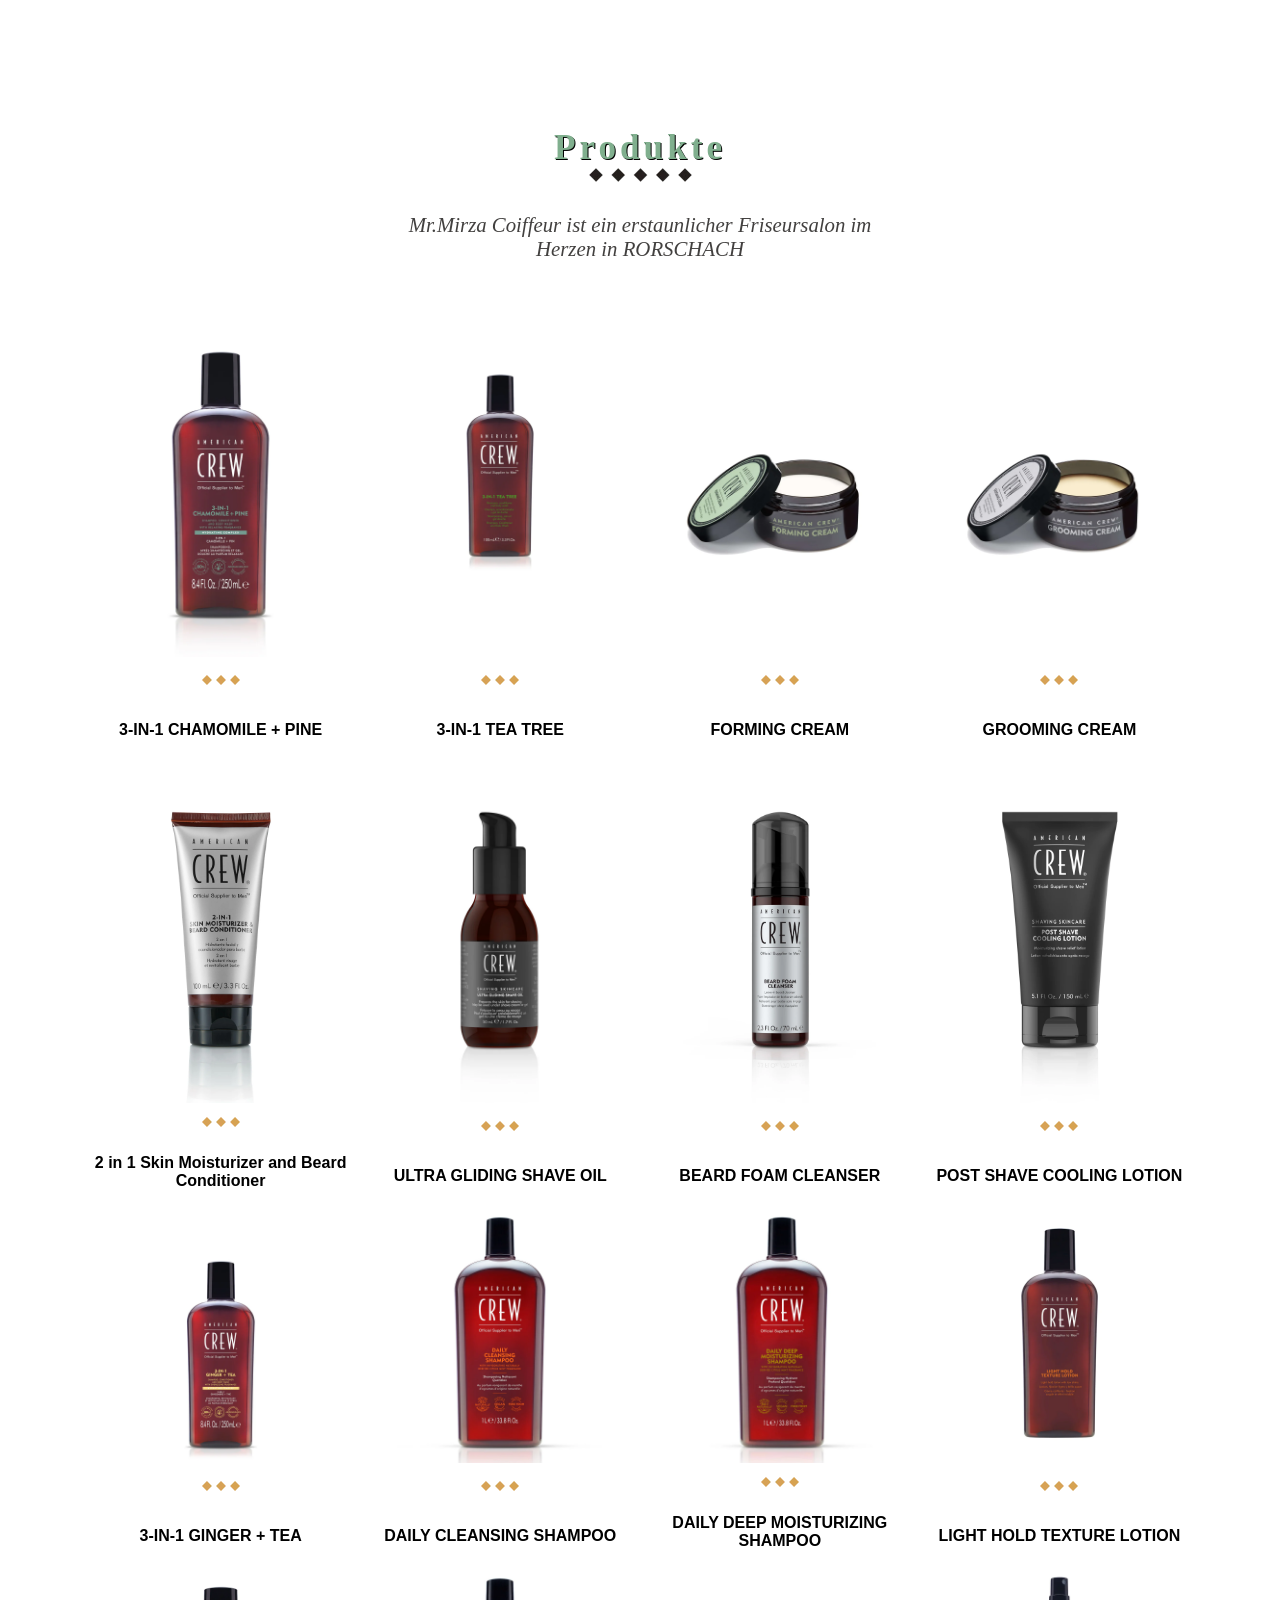
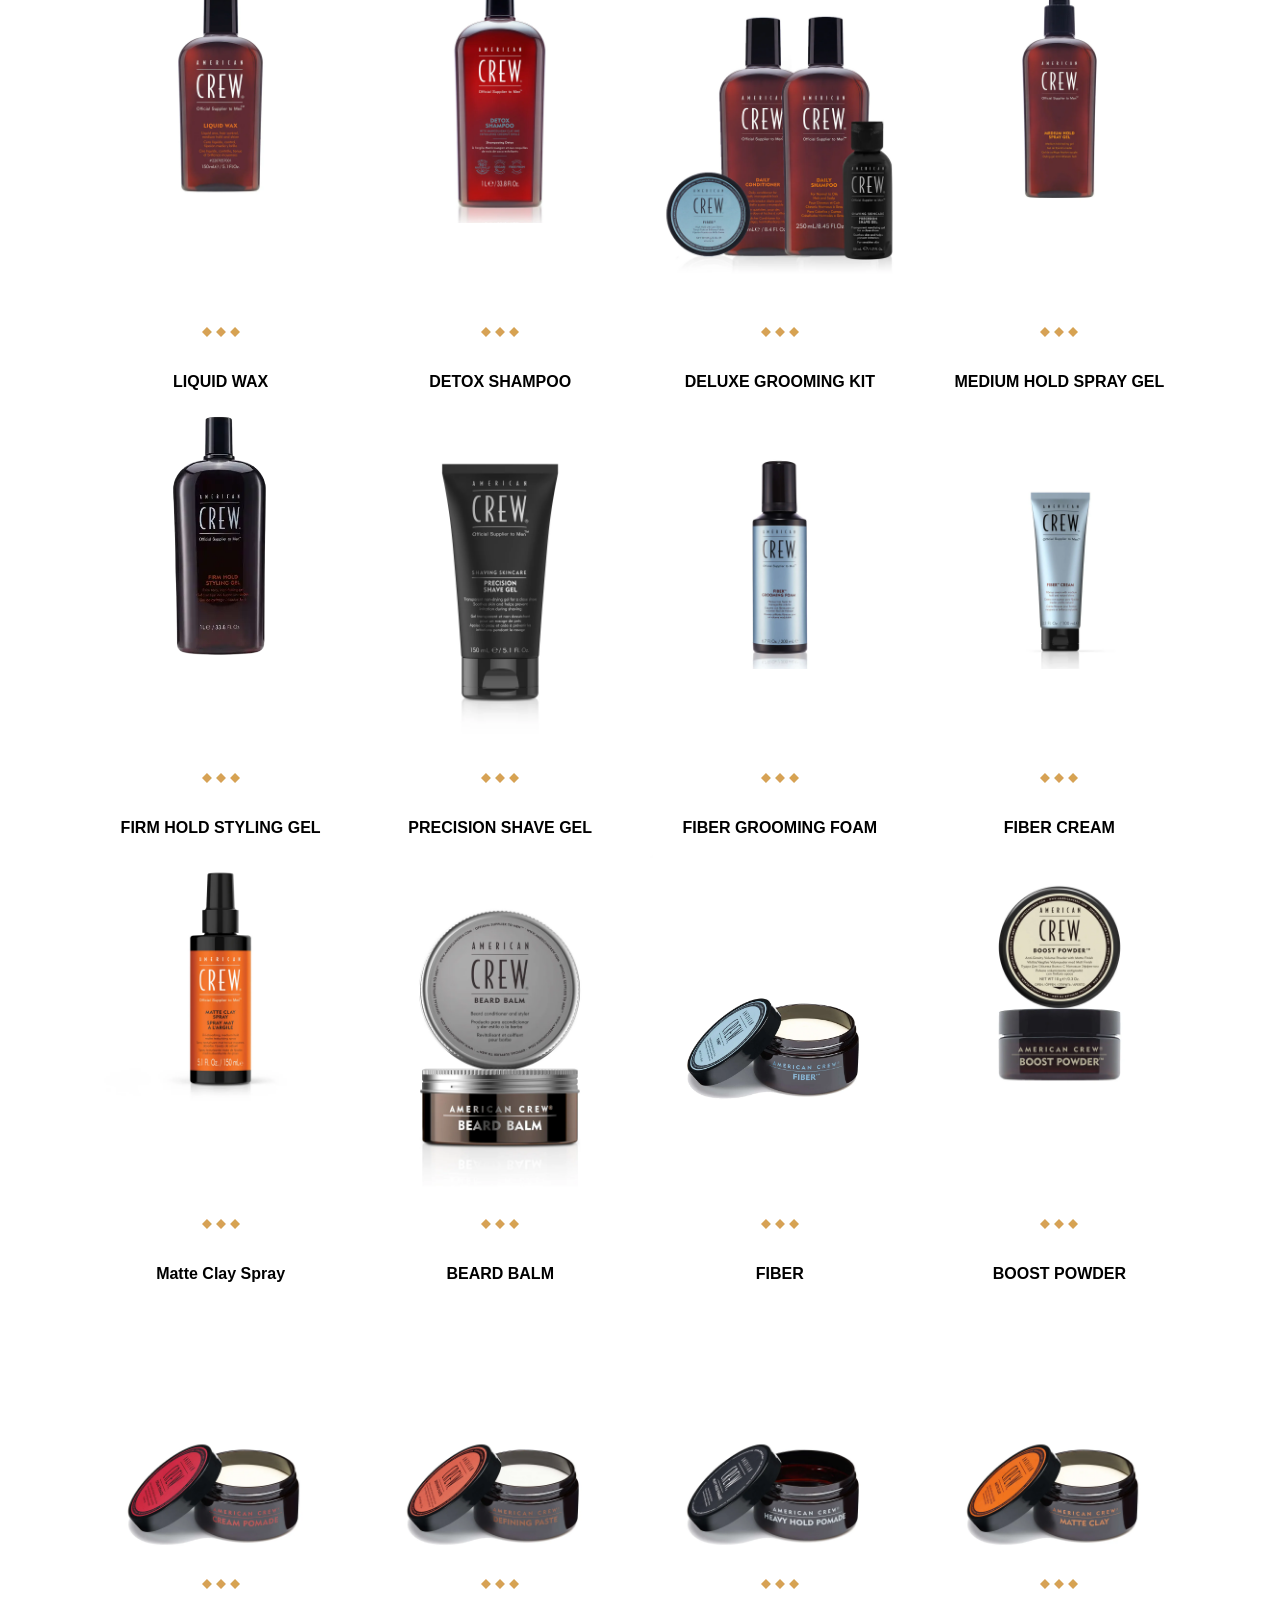
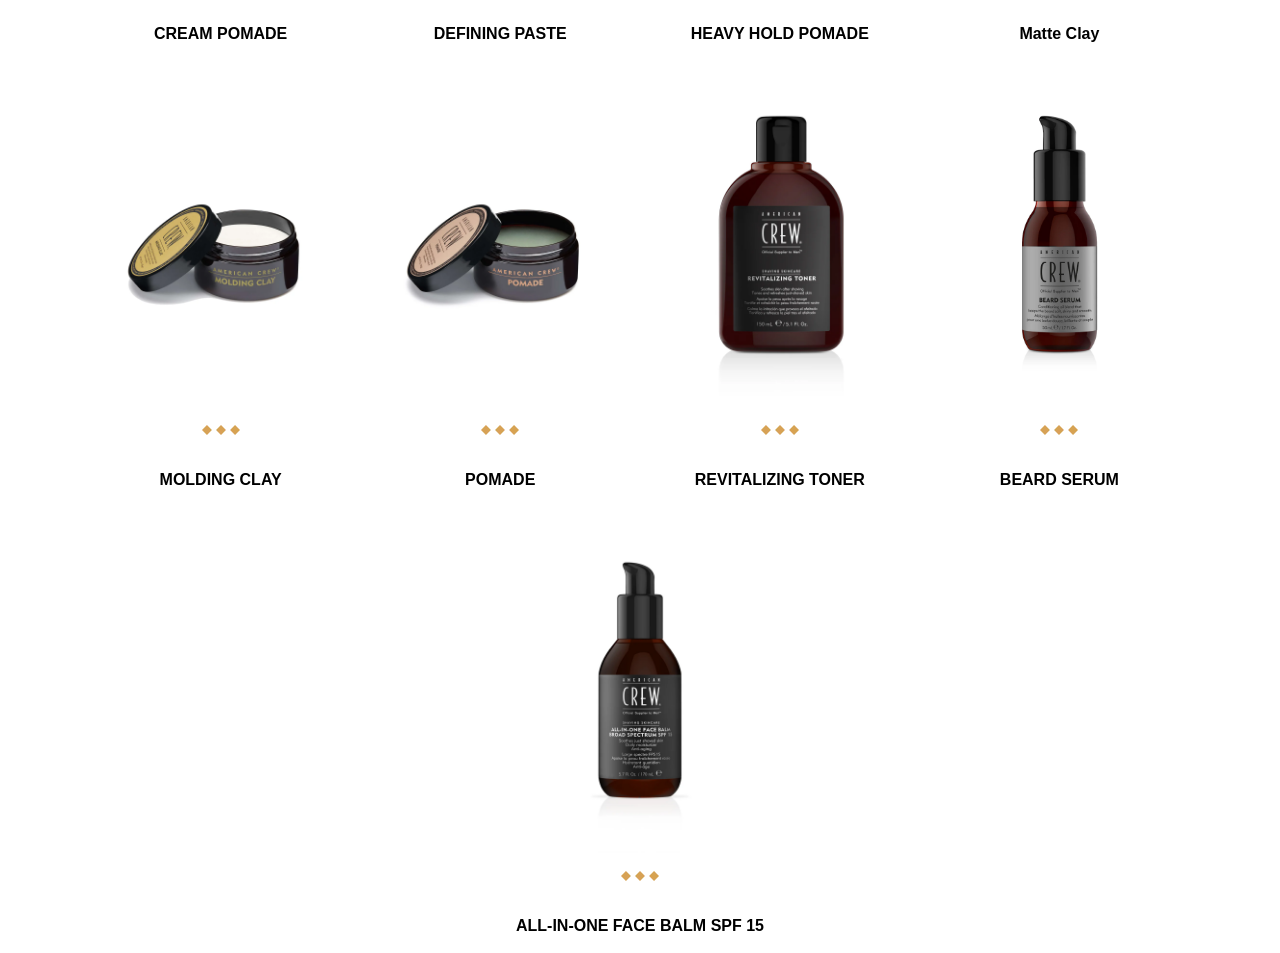
<file: pages/products.html>
<!DOCTYPE html>
<html lang="en">
  <head>
    <meta charset="UTF-8" />
    <meta http-equiv="X-UA-Compatible" content="IE=edge" />
    <meta name="viewport" content="width=device-width, initial-scale=1.0" />
    <meta name="description" content="Mr.Mirza Coiffeur ist ein erstaunlicher Friseursalon im Herzen in
    RORSCHACH" />
    <meta name="keywords" content="coiffeur,Haarschnitt, Rasieren, Styling, Trimmen,Herren, Maschieniel, Scherren Schnitt, Kopfrasur, Bartrasur, Waschen & Styling, Augenbrauen, Ohren & Nacken, Kopfmessage, Gesichtflege " />
    <meta name="author" content="Muslum Gunduz" />
    <link rel="icon" type="image/svg+xml" href="../icons/icon_64.webp" />
    <meta name="theme-color" content="red" />
    <meta name="apple-mobile-web-app-status-bar" content="#ddd" />
    <title>Mirza-Coiffeur / Products</title>
    <link rel="stylesheet" href="../css/index.css" />
    <link rel="stylesheet" href="../css/index-mobil.css" />
  </head>
  <body>
    <div class="products sections" id="products">
      <h1 class="products-title">Produkte</h1>
      <img src="../images/separator3.webp" alt="" class="separator" />
      <p class="products-top-text">
        Mr.Mirza Coiffeur ist ein erstaunlicher Friseursalon im Herzen in
        RORSCHACH
      </p>
      <div class="products-container">
        <div class="products-items">
          <img class="products-img" src="../products/3-IN-1 CHAMOMILE + PINE.webp" alt="" />
          <div class="products-info">
            <img src="../images/separator1.webp" alt="" />
            <h2 class="product-name">3-IN-1 CHAMOMILE + PINE</h2>
          </div>
        </div>
        <div class="products-items">
          <img class="products-img" src="../products/3-IN-1 TEA TREE.webp" alt="" />
          <div class="products-info">
            <img src="../images/separator1.webp" alt="" />
            <h2 class="product-name">3-IN-1 TEA TREE</h2>
          </div>
        </div>
        <div class="products-items">
          <img class="products-img" src="../products/FORMING CREAM.webp" alt="" />
          <div class="products-info">
            <img src="../images/separator1.webp" alt="" />
            <h2 class="product-name">FORMING CREAM</h2>
          </div>
        </div>
        <div class="products-items">
          <img class="products-img" src="../products/GROOMING CREAM.webp" alt="" />
          <div class="products-info">
            <img src="../images/separator1.webp" alt="" />
            <h2 class="product-name">GROOMING CREAM</h2>
          </div>
        </div>
        <div class="products-items">
          <img class="products-img" src="../products/2 in 1 Skin Moisturizer and Beard Conditioner.webp" alt="" />
          <div class="products-info">
            <img src="../images/separator1.webp" alt="" />
            <h2 class="product-name">2 in 1 Skin Moisturizer and Beard Conditioner</h2>
          </div>
        </div>
        <div class="products-items">
          <img class="products-img" src="../products/ULTRA GLIDING SHAVE OIL.webp" alt="" />
          <div class="products-info">
            <img src="../images/separator1.webp" alt="" />
            <h2 class="product-name">ULTRA GLIDING SHAVE OIL</h2>
          </div>
        </div>
        <div class="products-items">
          <img class="products-img" src="../products/BEARD FOAM CLEANSER.webp" alt="" />
          <div class="products-info">
            <img src="../images/separator1.webp" alt="" />
            <h2 class="product-name">BEARD FOAM CLEANSER</h2>
          </div>
        </div>

        
        <div class="products-items">
          <img class="products-img" src="../products/POST SHAVE COOLING LOTION.webp" alt="" />
          <div class="products-info">
            <img src="../images/separator1.webp" alt="" />
            <h2 class="product-name">POST SHAVE COOLING LOTION</h2>
          </div>
        </div>
        <div class="products-items">
          <img class="products-img" src="../products/3-IN-1 GINGER + TEA.webp" alt="" />
          <div class="products-info">
            <img src="../images/separator1.webp" alt="" />
            <h2 class="product-name">3-IN-1 GINGER + TEA</h2>
          </div>
        </div>
        <div class="products-items">
          <img class="products-img" src="../products/DAILY CLEANSING SHAMPOO.webp" alt="" />
          <div class="products-info">
            <img src="../images/separator1.webp" alt="" />
            <h2 class="product-name">DAILY CLEANSING SHAMPOO</h2>
          </div>
        </div>
        <div class="products-items">
          <img class="products-img" src="../products/DAILY DEEP MOISTURIZING SHAMPOO.webp" alt="" />
          <div class="products-info">
            <img src="../images/separator1.webp" alt="" />
            <h2 class="product-name">DAILY DEEP MOISTURIZING SHAMPOO</h2>
          </div>
        </div>
        <div class="products-items">
          <img class="products-img" src="../products/LIGHT HOLD TEXTURE LOTION.webp" alt="" />
          <div class="products-info">
            <img src="../images/separator1.webp" alt="" />
            <h2 class="product-name">LIGHT HOLD TEXTURE LOTION</h2>
          </div>
        </div>
        <div class="products-items">
          <img class="products-img" src="../products/LIQUID WAX.webp" alt="" />
          <div class="products-info">
            <img src="../images/separator1.webp" alt="" />
            <h2 class="product-name">LIQUID WAX</h2>
          </div>
        </div>
        <div class="products-items">
          <img class="products-img" src="../products/DETOX SHAMPOO.webp" alt="" />
          <div class="products-info">
            <img src="../images/separator1.webp" alt="" />
            <h2 class="product-name">DETOX SHAMPOO</h2>
          </div>
        </div>
        <div class="products-items">
          <img class="products-img" src="../products/DELUXE GROOMING KIT.webp" alt="" />
          <div class="products-info">
            <img src="../images/separator1.webp" alt="" />
            <h2 class="product-name">DELUXE GROOMING KIT</h2>
          </div>
        </div>
        <div class="products-items">
          <img class="products-img" src="../products/MEDIUM HOLD SPRAY GEL.webp" alt="" />
          <div class="products-info">
            <img src="../images/separator1.webp" alt="" />
            <h2 class="product-name">MEDIUM HOLD SPRAY GEL</h2>
          </div>
        </div>
        <div class="products-items">
          <img class="products-img" src="../products/FIRM HOLD STYLING GEL.webp" alt="" />
          <div class="products-info">
            <img src="../images/separator1.webp" alt="" />
            <h2 class="product-name">FIRM HOLD STYLING GEL</h2>
          </div>
        </div>
       
        <div class="products-items">
          <img class="products-img" src="../products/PRECISION SHAVE GEL.webp" alt="" />
          <div class="products-info">
            <img src="../images/separator1.webp" alt="" />
            <h2 class="product-name">PRECISION SHAVE GEL</h2>
          </div>
        </div>
        <div class="products-items">
          <img class="products-img" src="../products/FIBER GROOMING FOAM.webp" alt="" />
          <div class="products-info">
            <img src="../images/separator1.webp" alt="" />
            <h2 class="product-name">FIBER GROOMING FOAM</h2>
          </div>
        </div>
        
        <div class="products-items">
          <img class="products-img" src="../products/FIBER CREAM.webp" alt="" />
          <div class="products-info">
            <img src="../images/separator1.webp" alt="" />
            <h2 class="product-name">FIBER CREAM</h2>
          </div>
        </div>
        <div class="products-items">
          <img class="products-img" src="../products/Matte Clay Spray.webp" alt="" />
          <div class="products-info">
            <img src="../images/separator1.webp" alt="" />
            <h2 class="product-name">Matte Clay Spray</h2>
          </div>
        </div>
        <div class="products-items">
          <img class="products-img" src="../products/BEARD BALM.webp" alt="" />
          <div class="products-info">
            <img src="../images/separator1.webp" alt="" />
            <h2 class="product-name">BEARD BALM</h2>
          </div>
        </div>
        <div class="products-items">
          <img class="products-img" src="../products/FIBER.webp" alt="" />
          <div class="products-info">
            <img src="../images/separator1.webp" alt="" />
            <h2 class="product-name">FIBER</h2>
          </div>
        </div>
        <div class="products-items">
          <img class="products-img" src="../products/BOOST POWDER.webp" alt="" />
          <div class="products-info">
            <img src="../images/separator1.webp" alt="" />
            <h2 class="product-name">BOOST POWDER</h2>
          </div>
        </div>
        <div class="products-items">
          <img class="products-img" src="../products/CREAM POMADE.webp" alt="" />
          <div class="products-info">
            <img src="../images/separator1.webp" alt="" />
            <h2 class="product-name">CREAM POMADE</h2>
          </div>
        </div>

        <div class="products-items">
          <img class="products-img" src="../products/DEFINING PASTE.webp" alt="" />
          <div class="products-info">
            <img src="../images/separator1.webp" alt="" />
            <h2 class="product-name">DEFINING PASTE</h2>
          </div>
        </div>
        
       
        <div class="products-items">
          <img class="products-img" src="../products/HEAVY HOLD POMADE.webp" alt="" />
          <div class="products-info">
            <img src="../images/separator1.webp" alt="" />
            <h2 class="product-name">HEAVY HOLD POMADE</h2>
          </div>
        </div>
       
        <div class="products-items">
          <img class="products-img" src="../products/MATTE CLAY.webp" alt="" />
          <div class="products-info">
            <img src="../images/separator1.webp" alt="" />
            <h2 class="product-name">Matte Clay</h2>
          </div>
        </div>
       
        <div class="products-items">
          <img class="products-img" src="../products/MOLDING CLAY.webp" alt="" />
          <div class="products-info">
            <img src="../images/separator1.webp" alt="" />
            <h2 class="product-name">MOLDING CLAY</h2>
          </div>
        </div>
        <div class="products-items">
          <img class="products-img" src="../products/POMADE.webp" alt="" />
          <div class="products-info">
            <img src="../images/separator1.webp" alt="" />
            <h2 class="product-name">POMADE</h2>
          </div>
        </div>
        
        <div class="products-items">
          <img class="products-img" src="../products/REVITALIZING TONER.webp" alt="" />
          <div class="products-info">
            <img src="../images/separator1.webp" alt="" />
            <h2 class="product-name">REVITALIZING TONER</h2>
          </div>
        </div>
       
       
        <div class="products-items">
          <img class="products-img" src="../products/BEARD SERUM.webp" alt="" />
          <div class="products-info">
            <img src="../images/separator1.webp" alt="" />
            <h2 class="product-name">BEARD SERUM</h2>
          </div>
        </div>
        
        
        <div class="products-items">
          <img class="products-img" src="../products/ALL-IN-ONE FACE BALM SPF 15.webp" alt="" />
          <div class="products-info">
            <img src="../images/separator1.webp" alt="" />
            <h2 class="product-name">ALL-IN-ONE FACE BALM SPF 15</h2>
          </div>
        </div>
        
      </div>
    </div>
  </body>
</html>
</file>
<file: css/index.css>
@font-face {
  font-family: 'custom';
  src: url('/css/ethnocentric\ rg.woff2') format('woff2');
}
* {
  font-family: "Poppins", sans-serif;
  margin: 0;
  padding: 0;
  box-sizing: border-box;
  scroll-behavior: smooth;
  list-style: none;
  text-decoration: none;
}

html::-webkit-scrollbar {
  width: 0.7rem;
}
html::-webkit-scrollbar-track {
  background: transparent;
}
html::-webkit-scrollbar-thumb {
  background: #4e805d;
  border-radius: 5rem;
}
.material-symbols-outlined {
  font-variation-settings: "FILL" 0, "wght" 400, "GRAD" 0, "opsz" 24;
}
a {
  text-decoration: none;
}
a:visited {
  color: transparent;
}
.sections {
  display: flex;
  height: 100dvh;
}
.navbar {
  width: 100%;
  height: 60px;
  position: fixed;
  background-color: #333;
  z-index: 10;
}
.navbar-overlay {
  display: flex;
  align-items: center;
  justify-content: space-between;
  padding: 0 40px;
  width: 100%;
  height: 100%;
  padding-right: 50px;
  background: rgba(0, 0, 0, 0.8);
  box-shadow: -5px 5px 5px #000;
}
.navbar-overlay > nav > .links {
  font-size: 1.2rem;
  color: darkgray;
  margin: 0 10px;
  font-weight: bold;
  padding: 10px;
  position: relative;
  letter-spacing: 1px;
}
:root{
  --afterWidth: 0;
}
.navbar .links::after {
  content: "";
  width: var(--afterWidth);
  height: 2px;
  background-color: #80af8e;
  bottom: -4px;
  left: 0;
  transition: 0.3s;
  position: absolute;
}
.banner {
  background-image: url(../images/banner.jpeg);
  background-size: cover;
  background-repeat: no-repeat;
}
.banner-overlay {
  display: flex;
  flex-direction: column;
  justify-content: space-between;
  width: 100%;
  height: 100%;
  padding-top: 100px;
  background: rgba(0, 0, 0, 0.8);
}
.logo-container {
  display: flex;
  align-items: center;
  justify-content: space-between;
  height: 200px;
}
.logo-container > div {
  display: flex;
  flex: 1;
  justify-content: center;
  align-items: center;
}
.logo-container > div:nth-child(1) {
  justify-content: flex-start;
}
.banner-social-icons{
  margin-top: 20px;
}
.banner-social-icons > a > img{
  width: 36px;
  margin: 0 5px;
}
.banner-center {
  display: flex;
  flex-direction: column;
  align-items: center;
}
.artical-container {
  display: flex;
  align-items: center;
  margin-bottom: 20px;
}
.artical-container > span {
  margin: 0 16px;
  color: #d7bf43;
  font-weight: bold;
  font-size: 1.4rem;
}
.banner-text {
  color: darkgray;
  line-height: 25px;
  font-size: 20px;
  font-weight: bold;
  width: 480px;
  text-align: center;
  font-family: sans-serif;
  letter-spacing: 1px;
}
.info {
  display: flex;
  height: 170px;
  padding: 20px;
  border-top: 1px solid #666;
}
.info > div, .info > div > a {
  display: flex;
  flex-direction: column;
  align-items: center;
  flex: 1;
  height: 100%;
}
.info-center {
  border-left: 1px solid #666;
  border-right: 1px solid #666;
}
.info-contact {
  display: flex;
  justify-content: center;
  width: 80%;
}
.info-titles {
  color: #80af8e;
  text-shadow: 1px 1px #000;
}
.info-text {
  color: darkgray;
  margin-top: 20px;
  width: 70%;
  text-align: center;
  font-weight: 600;
}
.info-text-navbar{
  display: flex;
  align-items: center;
  color: darkgray;
  font-style: italic;
  font-weight: bold;
  letter-spacing: 1px;
  font-size: 1.2rem;
}
.info-text-navbar > img{
  width: 30px;
}
.info-contact > a {
  display: flex;
  height: 20px;

  align-items: center;
}
.info-img {
  width: 40px;
  margin-right: 20px;
}
.logo-container-center h1 {
  font-size: 24px;
  font-weight: bold;
  color: #ddd;
  text-shadow: 1px 2px #000;
  margin: 0 20px;
}
.logo-container-center img {
  width: 100px;
}

.banner-title {
  font-family: "custom";
  font-size: 5rem;
  color: #4e805d;
  text-shadow: 2px 5px #000;
}
.banner-sub-title {
  font-family: "Sofia serif";
  font-size: 30px;
  color: #80af8e;
  letter-spacing: 3px;
  text-shadow: 1px 2px #000;
}
.banner-text {
  font-size: 1rem !important;
}
.price, .galerie {
  height: auto;
  background-image: url(../images/banner3.webp);
  background-size: cover;
  background-position: center;
}
.galerie{
  background-image: url(../images/banner.webp);
  height: 100dvh;
}
.price-overlay, .galerie-overlay{
  display: flex;
  flex-direction: column;
  align-items: center;
  background-color: rgba(0, 0, 0, 0.7);
  width: 100%;
  padding-top: 8em;
}
.galerie-overlay{
  padding-bottom: 3em;
  background-color: rgba(0, 0, 0, 0.8);
}
.price-list{
  width: 60%;
  margin: 30px 0;
}
.price-list > li {
  display: flex;
  justify-content: space-between;
  padding: 20px;
}

.galerie-container{
  display: flex;
  justify-content: space-between;
  margin-top: 50px;

}
.galerie-img-container{
  background-color: #333;
  padding: 10px;
  margin: 0 10px;
  border-radius: 20px;
  overflow: hidden;
}
.galerie-img{
  width: 100%;
}
.services,
.products {
  display: flex;
  flex-direction: column;
  align-items: center;
  padding-top: 8em;
  background-color: #fff;
}

.services-title,
.products-title,
.contact-title, .galerie-title {
  font-family: "Teko", serif;
  letter-spacing: 4px;
  font-size: 2.2rem;
  color: #80af8e;
  text-shadow: 1px 1px #000;
}
.services-top-text,
.products-top-text {
  display: flex;
  text-align: center;
  flex-wrap: wrap;
  font-family: "Merriweather", serif;
  font-weight: 400;
  font-style: italic;
  margin-top: 1.5em;
  width: 40%;
  font-size: 1.3em;
  color: #42403f;
}
.services-container,
.products-container {
  display: flex;
  flex-wrap: wrap;
  width: 100%;
  margin-top: 50px;
  padding: 0 150px;
}
.services-items,
.products-items {
  display: flex;
  flex-direction: column;
  align-items: center;
  width: 22%;
  height: 300px;
  margin: 0 20px;
  padding: 50px 20px;
  border: 1px solid #ddd;
  border-radius: 20px;
  background-color: #fff;
}

.rest-product{
  width: 100dvw;
  text-align: center;
  font-size: 1.4rem;
  font-weight: bold;
  font-style: italic;
  transition: all 0.4s linear;
  margin: 30px 0;
 
}
.rest-product > a{
  color: #4e805d;
}
.rest-product:hover {
  transform: scale(1.1);
}
.services-img {
  width: 50px;
}
.services-sub-title {
  margin-top: 20px;
  color: #000;
  font-size: 1.5rem;
}
.services-text {
  text-align: center;
  width: 80%;
  margin-top: 20px;
  font-size: 0.9rem;
  color: gray;
}

.price-title {
  font-family: "Teko";
  color: #4e805d;
  font-size: 2.2rem;
  letter-spacing: 1px;
  text-shadow: 1px 1px #000;
}
.price-category-title {
  color: #80af8e;
  margin: 10px 0;
}
.price-unit, .price-items {
  font-weight: 100;
  color: #ccc;
  font-size: 1.2rem;
  letter-spacing: 1px;
}
.price-line{
  height: 1px;
  width: 100%;
  background-image: linear-gradient(to right, #000, #4e805d, #000);
}
.products {
  height: auto;
}
.products-items {
  justify-content: space-between;
  height: auto;
  border: none;
  border-radius: 5px;
  padding: 0 !important;
  margin-bottom: 50px;
  overflow: hidden;
  aspect-ratio: 0/16;
}
.products-info {
  display: flex;
  flex-direction: column;
  align-items: center;
  justify-content: space-around;
  height: 100px;
  width: 100%;
}
.product-name {
  text-align: center;
  font-size: 1rem;
  color: #000;
}
.product-price {
  font-size: 1rem;
  color: #000;
}
.products-img {
  width: 100%;
}
.contact {
  display: flex;
  flex-direction: column;
  align-items: center;
  width: 100%;
  background-color: #f3f0ea9e;
  padding-top: 8em;
}

.contact > form {
  display: flex;
  flex-direction: column;
  width: 50%;
  margin-top: 20px;
}
.contact > form > input,
.contact > form > textarea {
  height: 48px;
  width: 100%;
  border: 1px solid #ddd;
  border-radius: 8px;
  margin: 10px 0;
  background-color: #fff;
  padding: 0 10px;
  font-size: 1.1rem;
  font-weight: bold;
  color: #444;
}
.contact > form > textarea {
  height: 200px;
  padding: 10px;
}
.contact > form > input[type="submit"] {
  font-size: 1.6rem;
  width:100%;
  background-color: #4e805d;
  color: #fff;
  border: none;
}
.contact > form > input[type="submit"]:hover {
  cursor: pointer;
  filter: brightness(110%);
}
.contact > form > .errors {
  color: darkred;
  margin-left: 10px;
}
footer {
  display: flex;
  flex-direction: column;
  width: 100%;
  height: auto;
  color: #ddd;
  background-image: url(../images/foooterbg.jpeg);
  background-size: cover;
  background-position: bottom;
}
.footer-overlay {
  display: flex;
  flex-direction: column;
  width: 100%;
  height: 100%;
  padding: 80px 0;
  background: rgba(0, 0, 0, 0.8);
}
.footer-container {
  display: flex;
  justify-content: space-around;
  align-items: center;
  height: 100%;
}
.copyright {
  display: flex;
  align-items: center;
  justify-content: center;
  margin-top: 50px;
}
.logo-footer {
  display: flex;
  flex-direction: column;
  align-items: center;
}
.logo-footer > img{
  width: 260px;
}
.standort {
  width: 500px;
  height: 300px;
  border-radius: 10px;
  padding: 10px;
  background-color: #ddd;
  margin-top: 20px;
}
.standort-frame {
  width: 100%;
  height: 100%;
}
.standort-banner{
  width: 60%;
  height: 70%;
  border: 4px solid #333;
  padding: 5px;
  border-radius: 4px;
  margin-top: 10px;
}
.standort-frame-banner{
  width: 100%;
  height: 100%;
}
.footer-info-container > ul {
  list-style: none;
  margin-top: 170px;
}
.footer-standort {
  display: flex;
  align-items: center;
}

.footer-info-container > ul > li > a {
  display: flex;
  align-items: center;
  height: 40px;
  color: #ddd;
}
.footer-info-container > ul > li > a > img {
  width: 30px;
  margin-right: 20px;
}
.footer-social-icons {
  display: flex;
  justify-content: center;
}
.footer-social-icons > a {
  margin: 0 10px;
}
.footer-social-icons > a > img {
  width: 40px;
}
.go-top {
  position: fixed;
  bottom: 30px;
  right: 0.5em;
  cursor: pointer;
  width: 80px;
  z-index: 5;
  display: none;
}
.mobil-navigation {
  display: none;
}
#main-container{display: none;}
#loading-container {
  display: flex;
  align-items: center;
  justify-content: center;
  position: absolute;
  top: 0;
  left: 0;
  z-index: 100;
  background-color: #000;
  width: 100dvw;
  height: 100%;
  overflow: hidden;
}
#loading {
  animation: loading 2s infinite linear;
}

@keyframes loading {
  0% {
    transform: rotate(-360deg);
  }
  100% {
    transform: rotate(0);
  }
}

/* slider */
.slider{
  position: relative;
  width: 60%;
  height: 90%;
  margin-top: 20px;
  border: 24px solid rgba(0, 0, 0, 0.5);
  border-radius: 2px;
  box-shadow: 2px 2px 2px #000, -2px -2px 2px #000;
}
.swiper {
  width: 100%;
  height: 100%;
}

.swiper-slide {
  text-align: center;
  font-size: 18px;
  background: #fff;
  display: flex;
  justify-content: center;
  align-items: center;
}

.swiper-slide img {
  display: block;
  width: 100%;
  object-fit: cover;
}
.swiper {
  width: 100%;
  height: 300px;
  margin-left: auto;
  margin-right: auto;
}
.swiper-slide {
  background-size: cover;
  background-position: center;
}
.mySwiper2 {
  height: 80%;
}
.mySwiper {
  height: 20%;
  box-sizing: border-box;
  padding: 10px 0;
}
.mySwiper .swiper-slide {
  width: 25%;
  height: 100%;
  opacity: 0.4;
}
.mySwiper .swiper-slide-thumb-active {
  opacity: 1;
}
.swiper-slide img {
  display: block;
  width: 100%;
  height: 140%;
  object-fit: cover;
}
</file>
<file: css/index-mobil.css>
@font-face {
  font-family: 'custom';
  src: url('/css/ethnocentric\ rg.woff2') format('woff2');
}
@media only screen and (max-width: 1024px){
.banner-overlay{
  padding: 0 !important;
  overflow: auto;
}
.info{
  flex-direction: column;
}
.info-center{
  border-left: none !important;
  border-right: none !important;
}
.info > div, .info > a{
  margin: 40px 0;
  height: auto !important;
}
.info-text{
  width: 90% !important;
  justify-content: center;
}
.standort-container{
  width: 100%;
}
.standort-banner{
  width: 100%;
  height: auto !important;
}
.navbar-navigation-menu{
  display: none;
}
.logo-container-center{
  margin-top: 1.5em;
}

.logo-container-center > img{
 display: none !important;
}
.logo-container{
  flex-direction: column;
  height: 300px;
  width: 100%;
  border-bottom-left-radius: 40px;
  border-bottom-right-radius: 40px;
  padding: 20px;
  background-color: rgba(0, 0, 0, 0.6);
  box-shadow: -2px 4px 25px #4e805d;
  position: relative;
}
.logo-container-center h1{
  text-align: center;
  font-size: 1.4rem;
}
.navbar-logo{
  margin-left: 0 !important;
}
.logo-text{
  display: flex;
  flex-direction: column;
  align-items: center;
  width: 100%;
}
.logo-text-big-mobil{
  color: #4e805d !important;
  font-size: 2rem;
  font-family: custom;
}
.logo-text-small-mobil{
  font-size: 14px;
  color: #ddd;
}
.rest-product{
  font-size: 1rem;
  margin-top: 0 !important;
}
.slider{
  width: 100% !important;
  border: 10px solid #222 !important;
}
.mobil-navigation {
  display: flex;
  flex-direction: column;
  width: 80%;
  height: 100vh;
  background-color: #fff;
  position: absolute;
  z-index: 3;
  top: 0;
  left: 0;
  border-top-right-radius: 20px;
  border-bottom-right-radius: 20px;
  overflow: hidden;
  margin-left: -2000px;
}
.mobil-menu-handle {
  margin-left: 0;
  transition: all 0.5s ease;
}
.mobil-navigation ul {
  list-style: none;
  padding: 20px;
}
.mobil-navigation > ul > li {
  display: flex;
  align-items: center;
  height: 34px;
  margin: 5px 0;
}
.mobil-logo-container-mobil {
  display: flex;
  align-items: center;
  justify-content: center;
  height: 200px;
  background-color: #f8ba00;
}
.mobil-logo-container-mobil > .logo-text > .logo-text-big-mobil {
  color: #fff;
}
.mobil-navigation-icon {
  display: block !important;
  width: 26px;
  position: absolute;
  top: 20px;
  right: 30px;
  cursor: pointer;
  z-index: 3;
}
.mobil-navigation-icon > div {
  width: 100%;
  height: 4px;
  border-radius: 4px;
  background-color: #fff;
  margin: 3px 0;
}
.mobil-logo-container-mobil{
  background-color: #222;
}
.mobil-icons{
  margin-right: 10px;
  margin-top: 5px;
  color: red;
}
.banner-center{
  margin-top: 100px;
}
.banner-sub-title{
  font-size: 1.4rem;
}
.logo-container-center span{
  margin:0 10px !important;
}
.banner-title{
  font-size: 2.4rem;
}
.banner-text{
  width: 100%;
  padding: 20px;
}
.navbar{
  display: none;
}
.services-title, .galerie-title, .products-title, .contact-title, .price-title{
  text-align: center;
}
.services{
  height: auto;
}
.services-container, .products-container{
  padding: 0 30px !important;
}
.services-top-text, .products-top-text{
  width: 90%;
}
.galerie-container{
  flex-direction: column;
}
.price-overlay, .galerie-overlay, .products, .contact, .services{
  padding-top: 5em  !important;
}
.services-items, .products-items{
  width: 100%;
  margin: 20px 0 !important;
}
.price-list{
  width: 90%;
}
.price-items, .price-unit{
  font-size: 1rem;
}
.contact-form{
  width: 80% !important;
}
.contact-title{
  font-size: 3rem;
}
.contact > form > textarea{
  height: 8em;
}
.footer-overlay{
  height: auto;
  padding: 20px !important;
}
.footer-container{
  flex-direction: column;
}
.footer-text{
  display: none;
}
.footer-info-container{
  display: flex;
  align-items: flex-end;
  justify-content: center;
  height: 200px;
}
.standort{
  width: 100% !important;
}
.mobil-nav-list{
  height: 46px !important;
  border-top: 1px solid #ccc !important;
}
.mobil-links{
  display: flex;
  align-items: center;
  height: 100%;
  width: 100%;
  font-size: 1.2rem;
  color: #333;
}
.mobil-icons{
  margin-bottom: 5px;
}
.artical-container > span {
  font-size: 0.9rem !important;
}
}
@media only screen and (min-width: 1024px) and (max-width: 1860px){
  .services-container, .products-container{
    padding: 0 50px !important;
    justify-content: center;
  }
  .services-items, .products-items{
    margin: 0 10px !important;
  }
  .services-sub-title{
    font-size: 1.3rem !important;
  }
}
</file>
